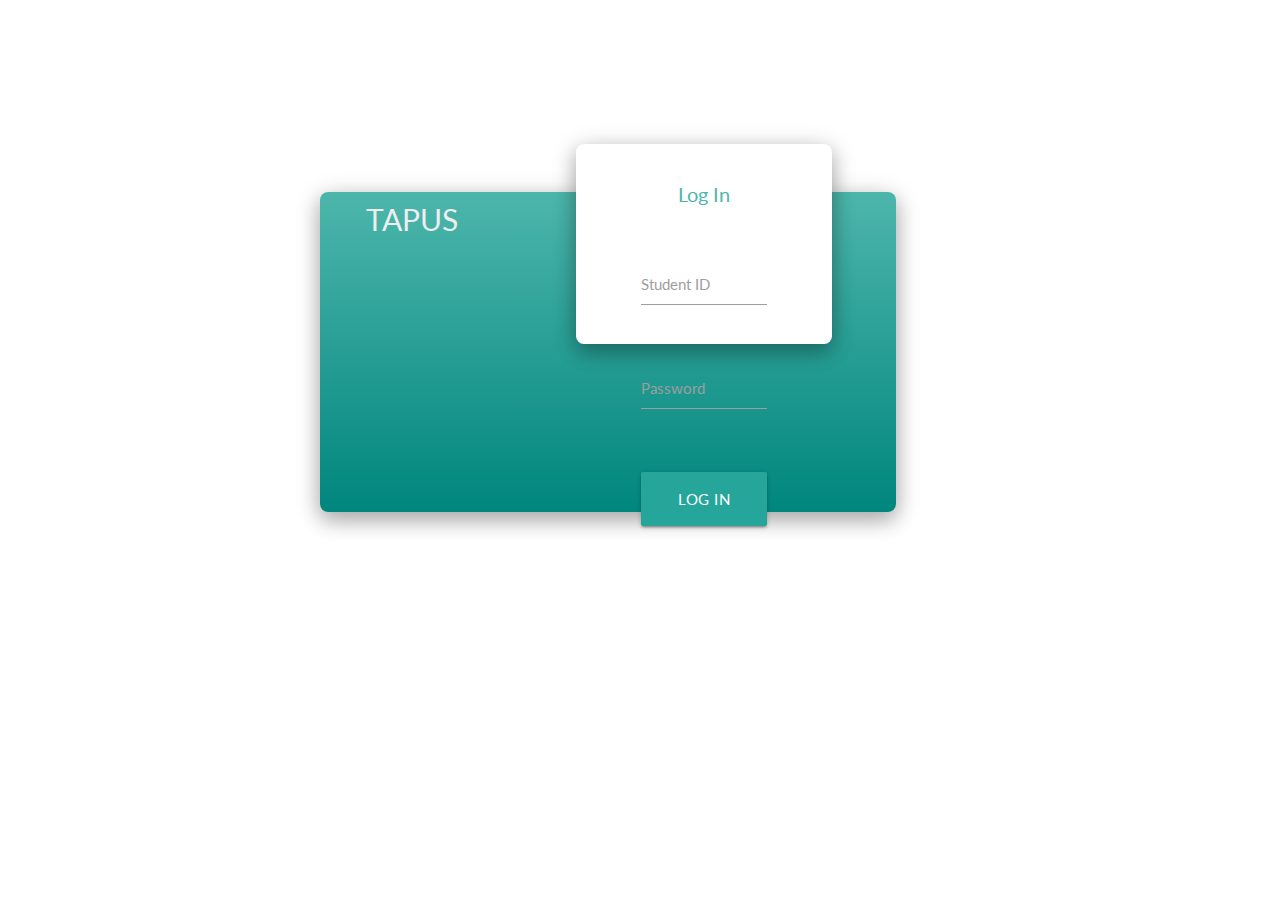
<file: index.html>
<!-- 	
	Title - Material Login Form #02
	Version - S2
	File - index.html
	Date - Feb 18, 2018
	Author - Yash Gohel (ygohel18)
	Web - ygohel18.com/css
	Email - support@ygohel18.com 
-->
<!DOCTYPE html>
<html>
<head>
    <meta charset="utf-8">
    <meta http-equiv="x-ua-compatible" content="ie=edge">
    <meta name="generator" content="Ygohel18">
    <link rel="shortcut icon" href="img/thumb.png" type="image/x-icon">
    <link rel="stylesheet" href="./css/bootstrap.min.css">
    <meta name="viewport" content="width=device-width, initial-scale=1">
    <meta name="description" content="Material Login Form #02">
    <title>TAPUS</title>
    <!-- Main CSS -->
    <link href="css/grid.css" rel="stylesheet">
    <!-- Theme CSS -->
    <link href="css/cl-red.css" rel="stylesheet">
    <!--Import Google Icon Font-->
    <link href="https://fonts.googleapis.com/icon?family=Material+Icons" rel="stylesheet">
    <!--Import materialize.css-->
    <link type="text/css" rel="stylesheet" href="css/materialize.min.css" media="screen,projection"/>

    <!--Let browser know website is optimized for mobile-->
    <meta name="viewport" content="width=device-width, initial-scale=1.0"/>
</head>
<body>
<div grid>
    <div card="back">
        <p class="headline">TAPUS</p>

    </div>
    <div card="front">
        <p class="title">Log In</p>

        <div class="container">
            <div class="row">
                <form class="col s12">
                    <div class="row">
                        <div class="input-field col s8 offset-2">
                            <input id="stu_id" type="text" class="validate">
                            <label for="stu_id">Student ID</label>
                        </div>
                    </div>
                    <div class="row">
                        <div class="input-field col s8 offset-2">
                            <input id="password" type="password" class="validate">
                            <label for="password">Password</label>
                        </div>
                    </div>
                </form>
            </div>
            <div class="row">
                <div class="col s8 offset-2">
                    <a class="waves-effect waves-light btn-large " href="course.html">Log In
                        <i class="material-icons right">send</i></a>
                </div>
            </div>
        </div>
    </div>
    <script type="text/javascript" src="js/materialize.min.js"></script>
</body>
</html>
</file>
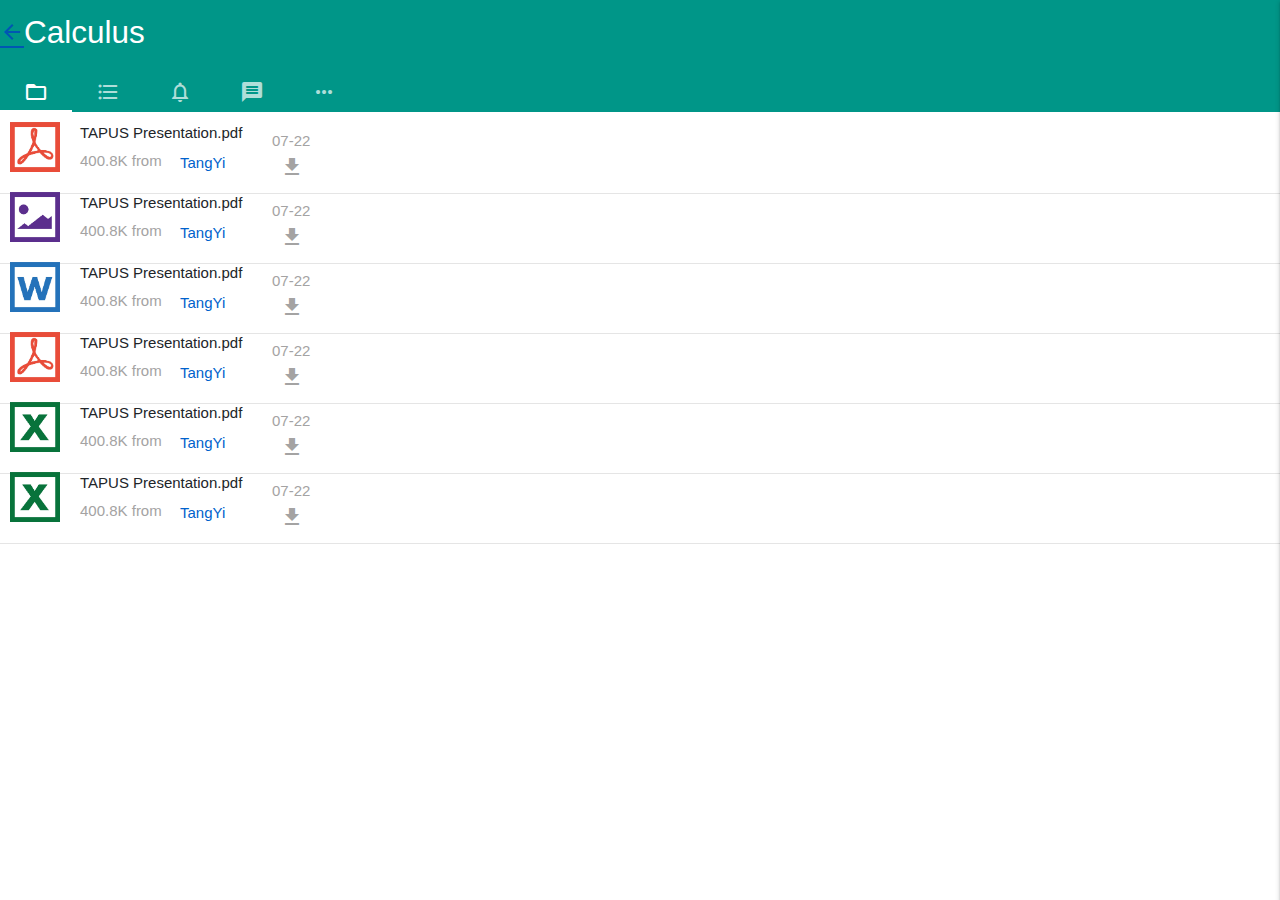
<file: calculus.html>
<!DOCTYPE html>
<html>
<head>
    <!--Import Google Icon Font-->
    <link href="https://fonts.googleapis.com/icon?family=Material+Icons" rel="stylesheet">
    <!--Import materialize.css-->
    <link type="text/css" rel="stylesheet" href="css/materialize.min.css" media="screen,projection"/>
    <link rel="stylesheet" href="https://stackpath.bootstrapcdn.com/bootstrap/4.3.1/css/bootstrap.min.css"
          integrity="sha384-ggOyR0iXCbMQv3Xipma34MD+dH/1fQ784/j6cY/iJTQUOhcWr7x9JvoRxT2MZw1T" crossorigin="anonymous">
    <!--Let browser know website is optimized for mobile-->
    <style type="text/css">
        .filebox {
            height: 70px;
            background-color: white;
        }

        .box-img {
            height: 50px;
            width: 50px;
            position: relative;
            top: 10px;
            left: 10px;
        }

        .box-filename {
            position: relative;
            top: -40px;
            left: 80px;
        }

        .box-filesize {
            position: relative;
            top: -50px;
            left: 80px;
            color: #A4A3A3;
        }

        .box-filemanager {
            position: relative;
            top: -85px;
            left: 180px;
            color: #0062CC;
        }

        .box-filedate {
            position: relative;
            top: -175px;
            left: 272px;
        }

        .box-fileicon {
            position: relative;
            top: -120px;
            left: 280px;
        }

        .filename {
            font-size: 100%;
        }

        .filesize {
            font-size: 100%;
        }

        .filemanager {
            font-size: 100%;
        }

        .hr {
            position: relative;
            top: -150px;
        }

    </style>
    <meta name="viewport" content="width=device-width, initial-scale=1.0"/>
</head>

<body>

<nav class="nav-extended teal">
    <div class="nav-wrapper">
        <a href="#" class="brand-logo">Calculus</a>
        <a href="course.html" class="left"><i class="material-icons">arrow_back</i></a>
        <a href="#" data-target="mobile-demo" class="sidenav-trigger right"><i class="material-icons">account_circle
        </i></a>
        <a href="#" data-browse=""></a>
    </div>
    <div class="nav-content">
        <ul class="tabs tabs-transparent">
            <li class="tab"><a href="#files"><i class="material-icons">folder_open</i></a></li>
            <li class="tab"><a href="#func"><i class="material-icons">format_list_bulleted</i></a></li>
            <li class="tab"><a href="#notice"><i class="material-icons">notifications_none</i></a></li>
            <li class="tab"><a href="#message"><i class="material-icons">message</i></a></li>
            <li class="tab"><a href="#info"><i class="material-icons">more_horiz</i></a></li>
        </ul>
    </div>
</nav>

<ul class="sidenav" id="mobile-demo">
    <li>
        <div class="user-view">
            <div class="background">
                <img src="image/teal.jpg">
            </div>
            <a href="#user"><img class="circle" src="image/back.png"></a>
            <a href="#name"><span class="white-text name">T yi</span></a>
            <a href="#email"><span class="white-text email">t_yi@gmail.com</span></a>
        </div>
    </li>
    <li><a href="course.html">Course List</a></li>
    <li><a href="grade.html">Grade</a></li>
    <li><a href="time_table.html">Time Table</a></li>
</ul>

<div id="files">
    <div class="filebox">
        <div class="box-img">
            <img src="image/pdf.png" width="50px" height="50px">
        </div>
        <div class="box-filename">
            <p class="filename">TAPUS Presentation.pdf</p>
        </div>
        <div class="box-filesize">
            <p class="filesize">400.8K from</p>
        </div>
        <div class="box-filemanager">
            <p class="filemanager">TangYi</p>
        </div>
        <div class="box-fileicon">
            <i class="material-icons" style="color:#A4A3A3;">file_download</i>
        </div>
        <div class="box-filedate">
            <p class="filedate" style="color:#A4A3A3;">07-22</p>
        </div>
        <hr class="hr">
    </div>

    <div class="filebox">
        <div class="box-img">
            <img src="image/img.png" width="50px" height="50px">
        </div>
        <div class="box-filename">
            <p class="filename">TAPUS Presentation.pdf</p>
        </div>
        <div class="box-filesize">
            <p class="filesize">400.8K from</p>
        </div>
        <div class="box-filemanager">
            <p class="filemanager">TangYi</p>
        </div>
        <div class="box-fileicon">
            <i class="material-icons" style="color:#A4A3A3;">file_download</i>
        </div>
        <div class="box-filedate">
            <p class="filedate" style="color:#A4A3A3;">07-22</p>
        </div>
        <hr class="hr">
    </div>

    <div class="filebox">
        <div class="box-img">
            <img src="image/doc.png" width="50px" height="50px">
        </div>
        <div class="box-filename">
            <p class="filename">TAPUS Presentation.pdf</p>
        </div>
        <div class="box-filesize">
            <p class="filesize">400.8K from</p>
        </div>
        <div class="box-filemanager">
            <p class="filemanager">TangYi</p>
        </div>
        <div class="box-fileicon">
            <i class="material-icons" style="color:#A4A3A3;">file_download</i>
        </div>
        <div class="box-filedate">
            <p class="filedate" style="color:#A4A3A3;">07-22</p>
        </div>
        <hr class="hr">
    </div>

    <div class="filebox">
        <div class="box-img">
            <img src="image/pdf.png" width="50px" height="50px">
        </div>
        <div class="box-filename">
            <p class="filename">TAPUS Presentation.pdf</p>
        </div>
        <div class="box-filesize">
            <p class="filesize">400.8K from</p>
        </div>
        <div class="box-filemanager">
            <p class="filemanager">TangYi</p>
        </div>
        <div class="box-fileicon">
            <i class="material-icons" style="color:#A4A3A3;">file_download</i>
        </div>
        <div class="box-filedate">
            <p class="filedate" style="color:#A4A3A3;">07-22</p>
        </div>
        <hr class="hr">
    </div>

    <div class="filebox">
        <div class="box-img">
            <img src="image/xls.png" width="50px" height="50px">
        </div>
        <div class="box-filename">
            <p class="filename">TAPUS Presentation.pdf</p>
        </div>
        <div class="box-filesize">
            <p class="filesize">400.8K from</p>
        </div>
        <div class="box-filemanager">
            <p class="filemanager">TangYi</p>
        </div>
        <div class="box-fileicon">
            <i class="material-icons" style="color:#A4A3A3;">file_download</i>
        </div>
        <div class="box-filedate">
            <p class="filedate" style="color:#A4A3A3;">07-22</p>
        </div>
        <hr class="hr">
    </div>

    <div class="filebox">
        <div class="box-img">
            <img src="image/xls.png" width="50px" height="50px">
        </div>
        <div class="box-filename">
            <p class="filename">TAPUS Presentation.pdf</p>
        </div>
        <div class="box-filesize">
            <p class="filesize">400.8K from</p>
        </div>
        <div class="box-filemanager">
            <p class="filemanager">TangYi</p>
        </div>
        <div class="box-fileicon">
            <i class="material-icons" style="color:#A4A3A3;">file_download</i>
        </div>
        <div class="box-filedate">
            <p class="filedate" style="color:#A4A3A3;">07-22</p>
        </div>
        <hr class="hr">
    </div>
</div>

<div id="func" class="col s12">
    <div class="row">
        <div class="col s12">
            <div class="card-panel">
                <ul class="tabs">
                    <li class="tab"><a href="#underway"><span
                            class="green-text text-darken-2">underway</span></a>
                    </li>
                    <li class="tab"><a href="#finished"><span
                            class="green-text text-darken-2">finished</span></a>
                    </li>
                    <li class="tab"><a href="#all"><span class="green-text text-darken-2">all</span></a></li>
                </ul>
            </div>
            <!--onclick underway showing the following eg.-->
            <div id="underway">
                <div class="col">
                    <div class="card horizontal">
                        <div class="row">
                            <div class="col">
                                <div class="card-image">
                                    <img src="image/quiz.png" width="70px" height="70px">
                                </div>
                            </div>
                            <div class="col">
                                <div class="card-stacked">
                                    <div class="card-title">
                                        <p>chapter one</p>
                                    </div>
                                    <a class="btn-floating halfway-fab waves-effect waves-light red"
                                       href="quiz1.html"><i
                                            class="material-icons">edit</i></a>
                                </div>
                            </div>
                        </div>
                    </div>
                </div>
                <div class="col">
                    <div class="card horizontal">
                        <div class="row">
                            <div class="col">
                                <div class="card-image">
                                    <img src="image/quiz.png" width="70px" height="70px">
                                </div>
                            </div>
                            <div class="col">
                                <div class="card-stacked">
                                    <div class="card-title">
                                        <p>chapter two</p>
                                    </div>
                                    <a class="btn-floating halfway-fab waves-effect waves-light red"><i
                                            class="material-icons">edit</i></a>
                                </div>
                            </div>
                        </div>
                    </div>
                </div>
                <div class="col">
                    <div class="card horizontal">
                        <div class="row">
                            <div class="col">
                                <div class="card-image">
                                    <img src="image/quiz.png" width="70px" height="70px">
                                </div>
                            </div>
                            <div class="col">
                                <div class="card-stacked">
                                    <div class="card-title">
                                        <p>chapter three</p>
                                    </div>
                                    <a class="btn-floating halfway-fab waves-effect waves-light red"><i
                                            class="material-icons">edit</i></a>
                                </div>
                            </div>
                        </div>
                    </div>
                </div>
            </div>
            <div id="finished">
                <div class="col">
                    <div class="card horizontal">
                        <div class="row">
                            <div class="col">
                                <div class="card-image">
                                    <img src="image/quiz.png" width="70px" height="70px">
                                </div>
                            </div>
                            <div class="col">
                                <div class="card-stacked">
                                    <div class="card-title">
                                        <p>chapter one</p>
                                    </div>
                                    <a class="waves-effect waves-light btn red white-text"><i
                                            class="material-icons right">playlist_add_check</i>See Answer</a>
                                </div>
                            </div>
                        </div>
                    </div>
                </div>
            </div>
            <div id="all">

            </div>
        </div>
    </div>
</div>


<div id="notice" class="col-12">
    <div id=1 class="card red lighten-1">
        <i class="material-icons white-text">priority_high</i>
        <div class="card-content white-text">
            <p>VC Room not available today, please email me or QQ Yong Cheng if you need our help</p>
        </div>

        <div class="card-action">
            <a class="waves-effect waves-light btn modal-trigger white right" href="#modal1" onclick="change_icon(1)">Read
                More</a>
        </div>
    </div>

    <!-- Modal Structure -->
    <div id="modal1" class="modal">
        <div class="modal-content">
            <h4>VC Room not available today, please email me or QQ Yong Cheng if you need our help</h4>
            <p>Dear Students

                The VC Room is not available during certain times today. Therefore, if you need to consult me or Yong
                Cheng, please email me or QQ Yong Cheng, and we will tell you where to meet us. Good luck and work hard
                today!</p>
        </div>
        <div class="modal-footer">
            <a href="#!" class="modal-close waves-effect waves-green btn">I know.</a>
        </div>
    </div>

    <div id=2 class="card red lighten-1">
        <i class="material-icons white-text">priority_high</i>
        <div class="card-content white-text">
            <p>Remember to come for your consultation sessions today!</p>
        </div>
        <div class="card-action">
            <a class="waves-effect waves-light btn modal-trigger white right" onclick="change_icon(2)" href="#modal1">Read
                More</a>
        </div>
    </div>

    <!-- Modal Structure -->
    <div id="modal2" class="modal">
        <div class="modal-content">

            <h4>Remember to come for your consultation sessions today!</h4>
            <br>
            <p>Dear students

                I hope you are enjoying your senior's projects in the showcase this morning. Please remember to come for
                your consultations in the VC Room today after you have seen the showcase. Your timeslots start from 2pm
                for the Group 1, and end at 9pm for Group 7, so please come during your allocated timeslot.

                See you all later today!</div>
        <div class="modal-footer">
            <a href="#!" class="modal-close waves-effect waves-green btn-flat">I know.</a>
        </div>
    </div>

    <div id=3 class="card ">
        <i class="material-icons teal-text">done</i>
        <div class="card-content">
            <p>VC Room not available today, please email me or QQ Yong Cheng if you need our help</p>
        </div>
        <div class="card-action">
            <a class="waves-effect waves-light btn modal-trigger white right" onclick="change_icon(3)" href="#modal1">Read
                More</a>
        </div>
    </div>

    <!-- Modal Structure -->
    <div id="modal10" class="modal">
        <div class="modal-content">

            <h4>VC Room not available today, please email me or QQ Yong Cheng if you need our help</h4>
            <p>Dear Students

                The VC Room is not available during certain times today. Therefore, if you need to consult me or Yong
                Cheng, please email me or QQ Yong Cheng, and we will tell you where to meet us. Good luck and work hard
                today!</p>
        </div>
        <div class="modal-footer">
            <a href="#!" class="modal-close waves-effect waves-green btn-flat">I know.</a>
        </div>
    </div>


    <div id=4 class="card ">
        <i class="material-icons teal-text">done</i>
        <div class="card-content">
            <p>VC Room not available today, please email me or QQ Yong Cheng if you need our help</p>
        </div>
        <div class="card-action">
            <a class="waves-effect waves-light btn modal-trigger white right" onclick="change_icon(4)" href="#modal1">Read
                More</a>
        </div>
    </div>

    <!-- Modal Structure -->
    <div id="modal3" class="modal">
        <div class="modal-content">
            <h4>VC Room not available today, please email me or QQ Yong Cheng if you need our help</h4>
            <p>Dear Students

                The VC Room is not available during certain times today. Therefore, if you need to consult me or Yong
                Cheng, please email me or QQ Yong Cheng, and we will tell you where to meet us. Good luck and work hard
                today!</p>
        </div>
        <div class="modal-footer">
            <a href="#!" class="modal-close waves-effect waves-green btn-flat">I know.</a>
        </div>
    </div>


    <div id=5 class="card ">
        <i class="material-icons teal-text">done</i>
        <div class="card-content">
            <p>VC Room not available today, please email me or QQ Yong Cheng if you need our help</p>
        </div>
        <div class="card-action">
            <a class="waves-effect waves-light btn modal-trigger white right" href="#modal1" onclick="change_icon(5)">Read
                More</a>
        </div>
    </div>

    <!-- Modal Structure -->
    <div id="modal4" class="modal">
        <div class="modal-content">
            <h4>VC Room not available today, please email me or QQ Yong Cheng if you need our help</h4>
            <p>Dear Students

                The VC Room is not available during certain times today. Therefore, if you need to consult me or Yong
                Cheng, please email me or QQ Yong Cheng, and we will tell you where to meet us. Good luck and work hard
                today!</p>
        </div>
        <div class="modal-footer">
            <a href="#!" class="modal-close waves-effect waves-green btn-flat">I know.</a>
        </div>
    </div>
</div>

<div id="message" class="col s12">Test 4</div>

<div id="info" class="col s12">
    <ul class="collapsible">
        <li>
            <div class="collapsible-header"><i class="material-icons">dehaze</i>Course Infomation</div>
            <div class="collapsible-body"><span>
                <div id="info1" class="col s12">
    <ul class="collapsible">
        <li>
            <div class="collapsible-header"><i class="material-icons">info</i>Course Introduction</div>
            <div class="collapsible-body"><span>Organic chemistry is a science about carbon and carbon compounds. It aims at understanding the structure and function of life molecules and creating a large number of molecules to serve human life. This course mainly includes the classification and the application of modern organic structure theory, basic organic reaction law and main reaction mechanism.
</span></div>
        </li>
        <li><div class="collapsible-header"><i class="material-icons">lightbulb_outline</i>Teaching Objective</div>
            <div class="collapsible-body"><span><br>1. Understanding common organic molecules and mastering basic organic molecules.</br>
                2. Master the results of organic molecules and the basic reaction rules and characteristics of organic molecular groups.</br>
                3. Understanding Complex Life Systems at the Molecular Level. </span></div>
        </li>
    </ul>
</div>
            </span></div>
        </li>
        <li>
            <div class="collapsible-header"><i class="material-icons">account_box</i>Teacher Infomation</div>
            <div class="collapsible-body"><span>
                <div class="col s12 m7">
                    <h2 class="header">Liao Yong</h2>
                     <div class="card horizontal">
                         <div class="card-image">
                             <img src="image/back.png">
                         </div>
                         <div class="card-stacked">
                             <div class="card-content">
                                 <p>OFFICE: X9118</br>
                                     TEL: 1234567890</br>
                                     E-MAIL: liaofan@qq.com
                                </p>
                             </div>
                         </div>
                     </div>
                 </div>
                <div class="col s12 m7">
                    <h2 class="header">Zhang</h2>
                     <div class="card horizontal">
                         <div class="card-image">
                             <img src="image/back.png">
                         </div>
                         <div class="card-stacked">
                             <div class="card-content">
                                 <p>OFFICE: X9118</br>
                                     TEL: 1234567890</br>
                                     E-MAIL: Zhang@qq.com
                                </p>
                             </div>
                         </div>
                     </div>
                 </div>
            </span></div>

        </li>
        <li>
            <div class="collapsible-header"><i class="material-icons">event_note</i>Exam Arrangement</div>
            <div class="collapsible-body"><span>
                <div class="row">
                    <div class="col s12 m5">
                        <div class="card-panel white">
                            <span class="black-text">
                                <p style="font-size:200%;color:green">
                                    Mid-term Exam
                                </p>
                                <b>
                                Time: 30 April</br>
                                    Location: 411 Teaching Room,Teaching Building 4</br>
                                    Attention: Take your own documents
                                </b>
                             </span>
                        </div>
                         <div class="card-panel white">
                            <span class="black-text">
                                <p style="font-size:200%;color:green">
                                    Final Exam
                                </p>
                                <b>
                                Time: 4 July</br>
                                    Location: 539 Teaching Room,Teaching Building 5</br>
                                    Attention: Take your own documents
                                </b>
                             </span>
                        </div>
                    </div>
                </div>
            </span></div>
        </li>
    </ul>

</div>


<!--JavaScript at end of body for optimized loading-->
<script src="https://code.jquery.com/jquery-3.3.1.slim.min.js"
        integrity="sha384-q8i/X+965DzO0rT7abK41JStQIAqVgRVzpbzo5smXKp4YfRvH+8abtTE1Pi6jizo"
        crossorigin="anonymous"></script>
<script src="https://cdnjs.cloudflare.com/ajax/libs/popper.js/1.14.7/umd/popper.min.js"
        integrity="sha384-UO2eT0CpHqdSJQ6hJty5KVphtPhzWj9WO1clHTMGa3JDZwrnQq4sF86dIHNDz0W1"
        crossorigin="anonymous"></script>
<script src="https://stackpath.bootstrapcdn.com/bootstrap/4.3.1/js/bootstrap.min.js"
        integrity="sha384-JjSmVgyd0p3pXB1rRibZUAYoIIy6OrQ6VrjIEaFf/nJGzIxFDsf4x0xIM+B07jRM"
        crossorigin="anonymous"></script>
<script type="text/javascript" src="js/materialize.min.js"></script>
<script>
    document.addEventListener('DOMContentLoaded', () => {
        let nav = document.querySelectorAll('.sidenav');
        let ins_nav = M.Sidenav.init(nav, {edge: "right"});
        let tab = document.querySelectorAll('.tabs');
        let ins_tab = M.Tabs.init(tab);
        let coll = document.querySelectorAll('.collapsible');
        let ins_coll = M.Collapsible.init(coll);
        var elems = document.querySelectorAll('.modal');
        var instances = M.Modal.init(elems);
    });

    function change_icon(_id) {
        id = '#' + _id;
        let card = $(id);
        card.removeClass("red");
        card.children(".white-text").removeClass("white-text");
        card.children(".material-icons").text("done").addClass("teal-text");
    }
</script>
</body>
</html>
</file>
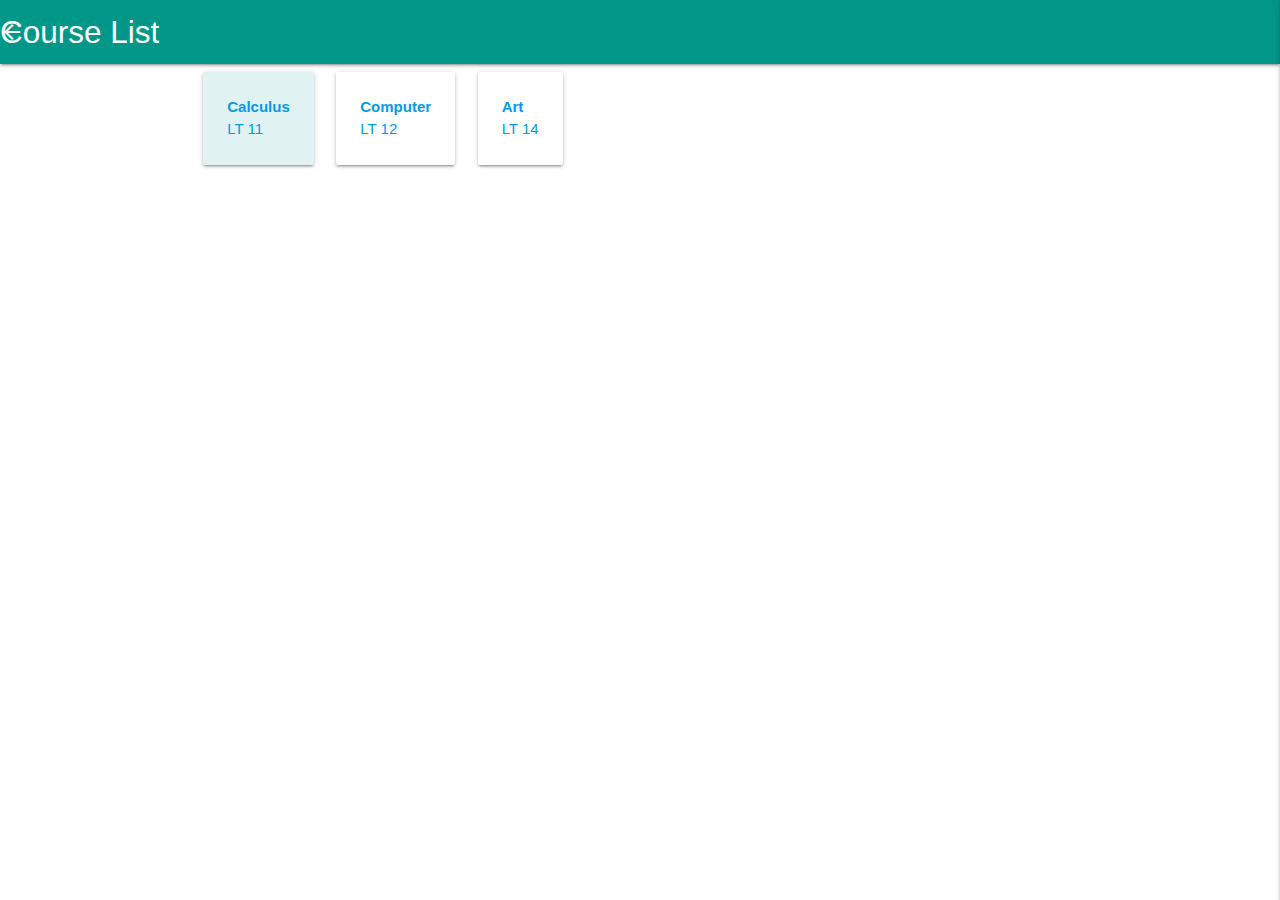
<file: course.html>
<!DOCTYPE html>
<html>
<head>
    <!--Import Google Icon Font-->
    <link href="https://fonts.googleapis.com/icon?family=Material+Icons" rel="stylesheet">
    <!--Import materialize.css-->
    <link type="text/css" rel="stylesheet" href="css/materialize.min.css" media="screen,projection"/>

    <!--Let browser know website is optimized for mobile-->
    <meta name="viewport" content="width=device-width, initial-scale=1.0"/>
</head>

<body>

<nav>
    <div class="nav-wrapper teal">
        <a href="#!" class="brand-logo">Course List</a>
        <a href="index.html" class="left"><i class="material-icons">arrow_back</i></a>
        <a href="#" data-target="mobile-demo" class="sidenav-trigger right"><i class="material-icons">account_circle
        </i></a>
    </div>
</nav>

<div class="container">
    <div class="row">
        <div class="col">
            <div class="card teal lighten-5">
                <div class="card-content">
                    <a href="calculus.html">
                        <b>Calculus</b>
                        <p>LT 11</p>
                    </a>
                </div>
            </div>
        </div>
        <div class="col">
            <div class="card">
                <div class="card-content">
                    <a href="computer.html">
                        <b >Computer</b>
                        <p>LT 12</p>
                    </a>

                </div>
            </div>
        </div>
        <div class="col">
            <div class="card">
                <div class="card-content">
                    <a href="art.html"> <b>Art</b>
                        <p>LT 14</p></a>
                </div>
            </div>
        </div>
    </div>
</div>

<ul class="sidenav" id="mobile-demo">
    <li>
        <div class="user-view">
            <div class="background">
                <img src="image/teal.jpg">
            </div>
            <a href="#user"><img class="circle" src="image/back.png"></a>
            <a href="#name"><span class="white-text name">T yi</span></a>
            <a href="#email"><span class="white-text email">t_yi@gmail.com</span></a>
        </div>
    </li>
    <li><a href="course.html">Course List</a></li>
    <li><a href="grade.html">Grade</a></li>
    <li><a href="time_table.html">Time Table</a></li>
</ul>
<!--JavaScript at end of body for optimized loading-->
<script type="text/javascript" src="js/materialize.min.js"></script>
<script>
    document.addEventListener('DOMContentLoaded', () => {
        let nav = document.querySelectorAll('.sidenav');
        let ins_nav = M.Sidenav.init(nav, {edge: 'right'});
    });

    function redirect(_id, url){
        id = "#"+_id;
        card = $(id);
    }
</script>
</body>
</html>
</file>
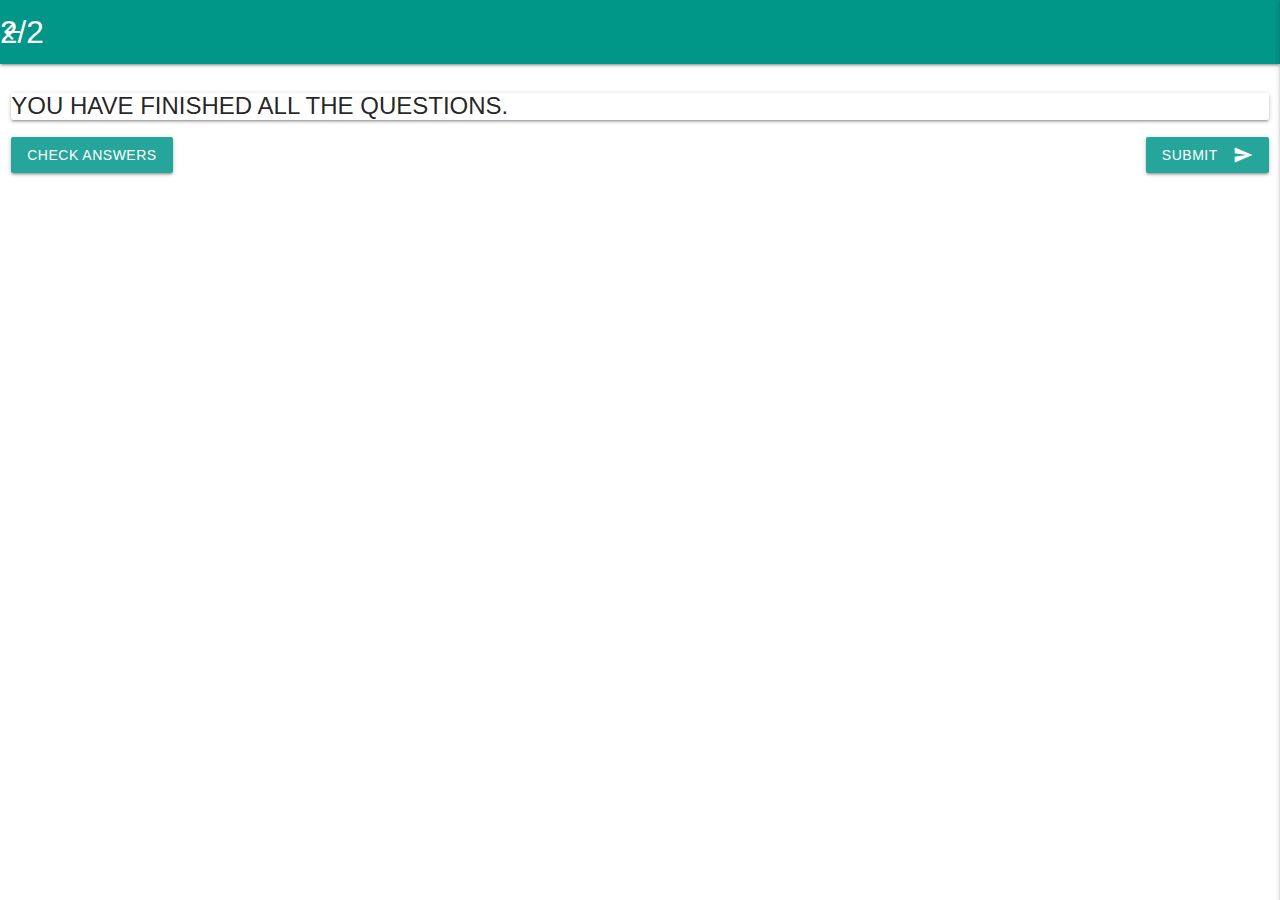
<file: end.html>
<!DOCTYPE html>
<html>
<head>
    <!--Import Google Icon Font-->
    <link href="https://fonts.googleapis.com/icon?family=Material+Icons" rel="stylesheet">
    <!--Import materialize.css-->
    <link type="text/css" rel="stylesheet" href="css/materialize.min.css" media="screen,projection"/>

    <!--Let browser know website is optimized for mobile-->
    <meta name="viewport" content="width=device-width, initial-scale=1.0"/>


</head>

<body>
<nav>
    <div class="nav-wrapper teal"><!--这个红色哪来的..-->
        <a href="#!" class="brand-logo">2/2</a>
        <a href="calculus.html" class="left"><i class="material-icons">arrow_back</i></a>
        <!--这边返回直接到file文档了？应该要跳转到quiz界面吧然而这两个界面在一个HTML里面？怎么搞-->
        <a href="#" data-target="mobile-demo" class="sidenav-trigger right"><i class="material-icons">account_circle
        </i></a>
    </div>
</nav>

<div class="row">
    <div class="col s12">
        <div class="card">
            <h3 class="card-title">
                YOU HAVE FINISHED ALL THE QUESTIONS.
            </h3>
        </div>
    </div>
    <div class="col s12">
    <div class="waves-effect waves-light btn left" onclick="window.history.back()">Check answers</div>
    <a class="waves-effect waves-light btn right ">Submit<i class="material-icons right">send</i></a>
    </div>
</div>

<ul class="sidenav" id="mobile-demo">
    <li>
        <div class="user-view">
            <div class="background">
                <img src="image/teal.jpg">
            </div>
            <a href="#user"><img class="circle" src="image/back.png"></a>
            <a href="#name"><span class="white-text name">T yi</span></a>
            <a href="#email"><span class="white-text email">t_yi@gmail.com</span></a>
        </div>
    </li>
    <li><a href="course.html">Course List</a></li>
    <li><a href="grade.html">Grade</a></li>
    <li><a href="time_table.html">Time Table</a></li>
</ul>
<!--JavaScript at end of body for optimized loading-->
<script type="text/javascript" src="js/materialize.min.js"></script>
<script>
    document.addEventListener('DOMContentLoaded', () => {
        let nav = document.querySelectorAll('.sidenav');
        let ins_nav = M.Sidenav.init(nav,{edge:'right'});
    });
</script>
</body>
</html>
</file>
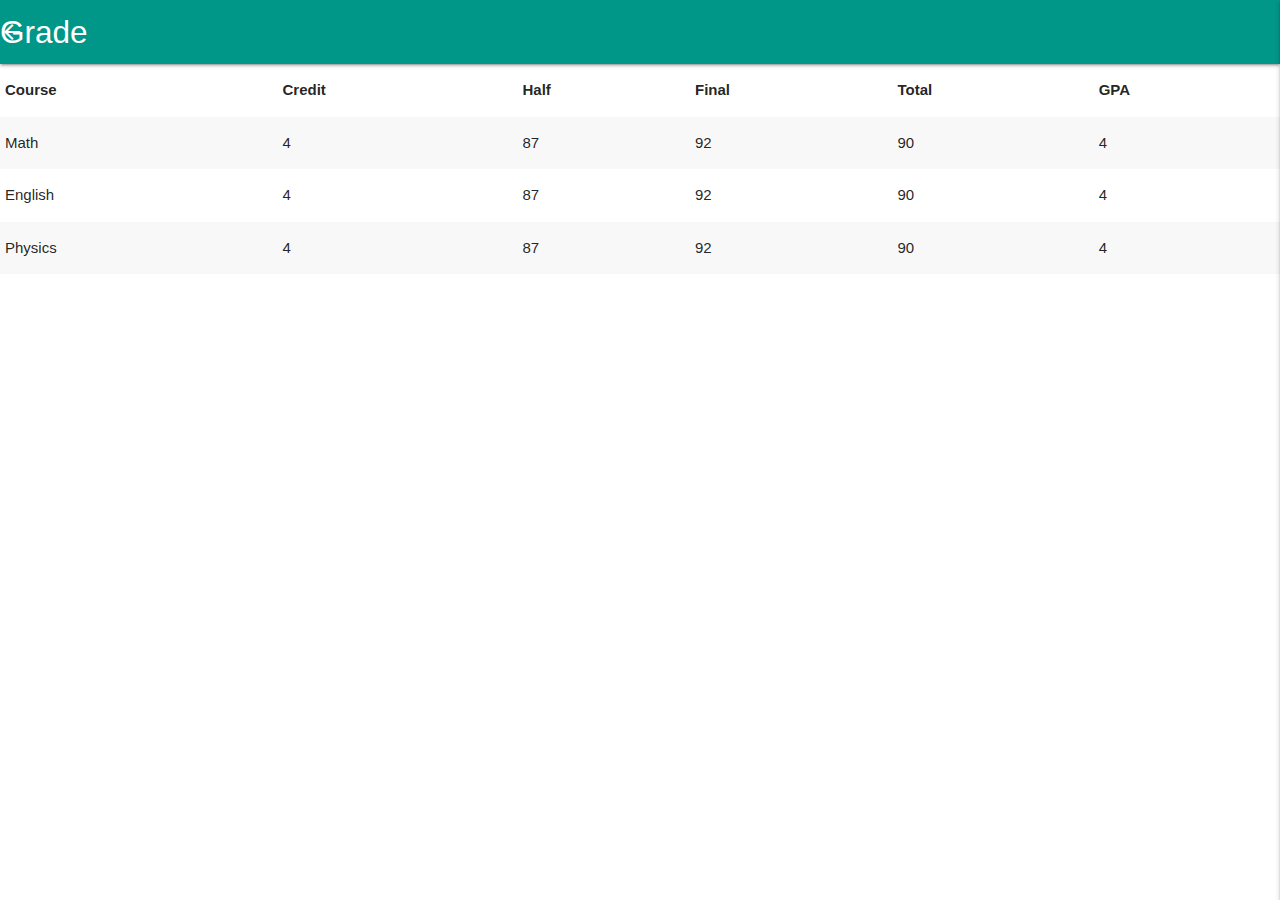
<file: grade.html>
<!DOCTYPE html>
<html>
<head>
    <!--Import Google Icon Font-->
    <link href="https://fonts.googleapis.com/icon?family=Material+Icons" rel="stylesheet">
    <!--Import materialize.css-->
    <link type="text/css" rel="stylesheet" href="css/materialize.min.css"  media="screen,projection"/>

    <!--Let browser know website is optimized for mobile-->
    <meta name="viewport" content="width=device-width, initial-scale=1.0"/>
</head>

<body>
<nav>
    <div class="nav-wrapper teal">
        <a href="#!" class="brand-logo">Grade</a>
        <div onclick="window.history.back()" class="left"><i class="material-icons">arrow_back</i></div>
        <a href="#" data-target="mobile-demo" class="sidenav-trigger right"><i class="material-icons">account_circle
        </i></a>
    </div>
</nav>

<table class="striped">
    <thead>
    <tr>
        <th>Course</th>
        <th>Credit</th>
        <th>Half</th>
        <th>Final</th>
        <th>Total</th>
        <th>GPA</th>
    </tr>
    </thead>

    <tbody>
    <tr>
        <td>Math</td>
        <td>4</td>
        <td>87</td>
        <td>92</td>
        <td>90</td>
        <td>4</td>
    </tr>
    <tr>
        <td>English</td>
        <td>4</td>
        <td>87</td>
        <td>92</td>
        <td>90</td>
        <td>4</td>
    </tr>
    <tr>
        <td>Physics</td>
        <td>4</td>
        <td>87</td>
        <td>92</td>
        <td>90</td>
        <td>4</td>
    </tr>
    </tbody>
</table>

<ul class="sidenav" id="mobile-demo">
    <li>
        <div class="user-view">
            <div class="background">
                <img src="image/teal.jpg">
            </div>
            <a href="#user"><img class="circle" src="image/back.png"></a>
            <a href="#name"><span class="white-text name">T yi</span></a>
            <a href="#email"><span class="white-text email">t_yi@gmail.com</span></a>
        </div>
    </li>
    <li><a href="course.html">Course List</a></li>
    <li><a href="grade.html">Grade</a></li>
    <li><a href="time_table.html">Time Table</a></li>
</ul>
<!--JavaScript at end of body for optimized loading-->
<script type="text/javascript" src="js/materialize.min.js"></script>
<script>
    document.addEventListener('DOMContentLoaded',  () => {
        let nav = document.querySelectorAll('.sidenav');
        let ins_nav = M.Sidenav.init(nav,{edge:"right"});
    });
</script>
</body>
</html>
</file>
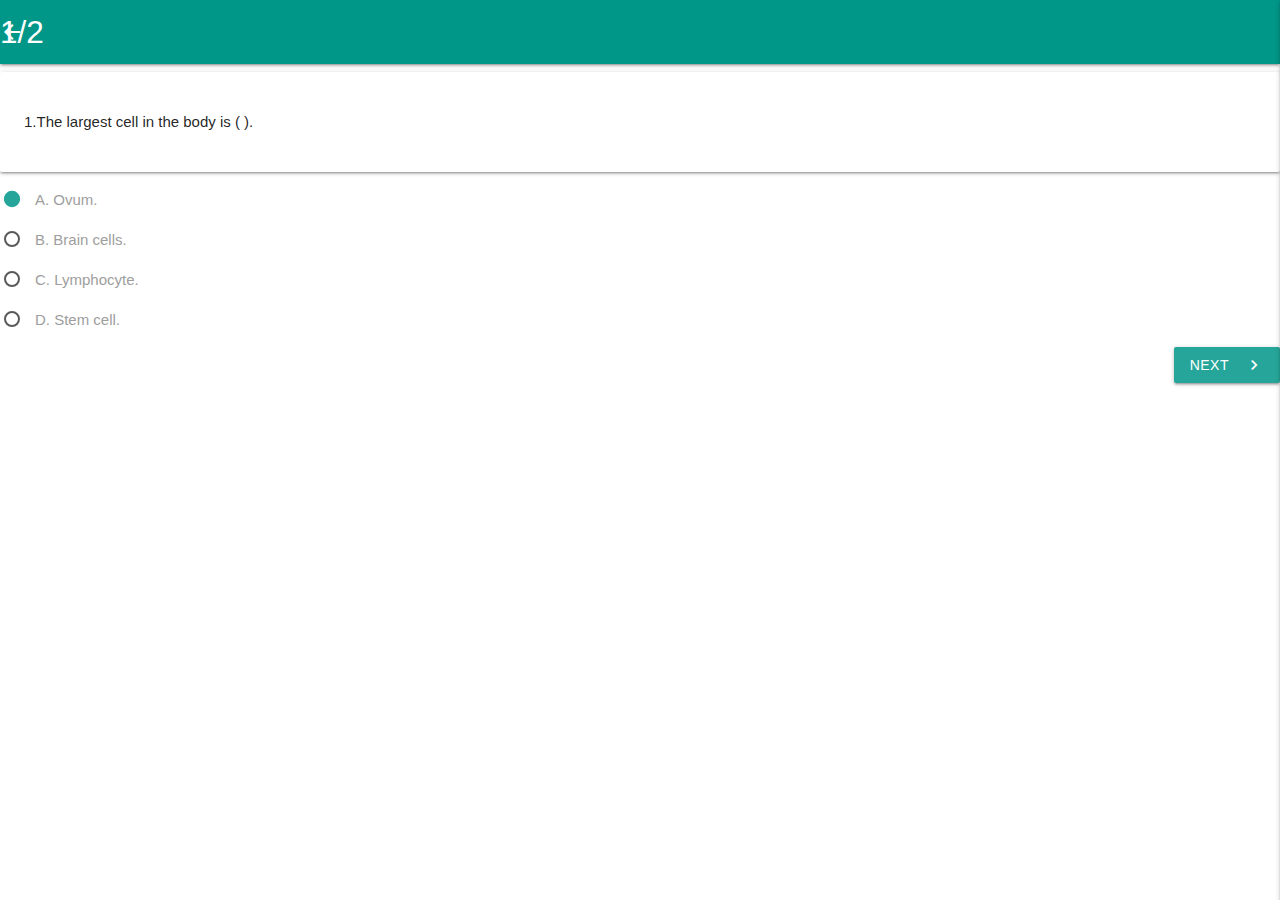
<file: quiz1.html>
<!DOCTYPE html>
<html>
<head>
    <!--Import Google Icon Font-->
    <link href="https://fonts.googleapis.com/icon?family=Material+Icons" rel="stylesheet">
    <!--Import materialize.css-->
    <link type="text/css" rel="stylesheet" href="css/materialize.min.css"  media="screen,projection"/>

    <!--Let browser know website is optimized for mobile-->
    <meta name="viewport" content="width=device-width, initial-scale=1.0"/>

</head>

</head>

<body>
<nav>
    <div class="nav-wrapper teal">
        <a href="#!" class="brand-logo">1/2</a>
        <div onclick="window.history.back()" class="left"><i class="material-icons">arrow_back</i></div>
        <a href="#" data-target="mobile-demo" class="sidenav-trigger right"><i class="material-icons">account_circle
        </i></a>
    </div>
</nav>


<div id="ques1" class="col s12">
    <div class="card-panel">
        <p>1.The largest cell in the body is (   ).</p>
    </div>
<form action="#">
    <p>
        <label>
            <input name="group1" type="radio" checked />
            <span>A. Ovum.</span>
        </label>
    </p>
    <p>
        <label>
            <input name="group1" type="radio" />
            <span>B. Brain cells.</span>
        </label>
    </p>
    <p>
        <label>
            <input name="group1" type="radio"  />
            <span>C. Lymphocyte.</span>
        </label>
    </p>
    <p>
        <label>
            <input name="group1" type="radio" />
            <span>D. Stem cell.</span>
        </label>
    </p>
</form>
</div>

<div id="button1" class="col s12">
    <a class="waves-effect waves-light btn" style="float:right" href="quiz2.html"><i class="material-icons right">chevron_right</i>next</a>
</div>

<ul class="sidenav" id="mobile-demo">
    <li>
        <div class="user-view">
            <div class="background">
                <img src="image/teal.jpg">
            </div>
            <a href="#user"><img class="circle" src="image/back.png"></a>
            <a href="#name"><span class="white-text name">T yi</span></a>
            <a href="#email"><span class="white-text email">t_yi@gmail.com</span></a>
        </div>
    </li>
    <li><a href="course.html">Course List</a></li>
    <li><a href="grade.html">Grade</a></li>
    <li><a href="time_table.html">Time Table</a></li>
</ul>
<!--JavaScript at end of body for optimized loading-->
<script type="text/javascript" src="js/materialize.min.js"></script>
<script>
    document.addEventListener('DOMContentLoaded',  () => {
        let nav = document.querySelectorAll('.sidenav');
        let ins_nav = M.Sidenav.init(nav,{edge:'right'});
    });
</script>
</body>
</html>
</file>
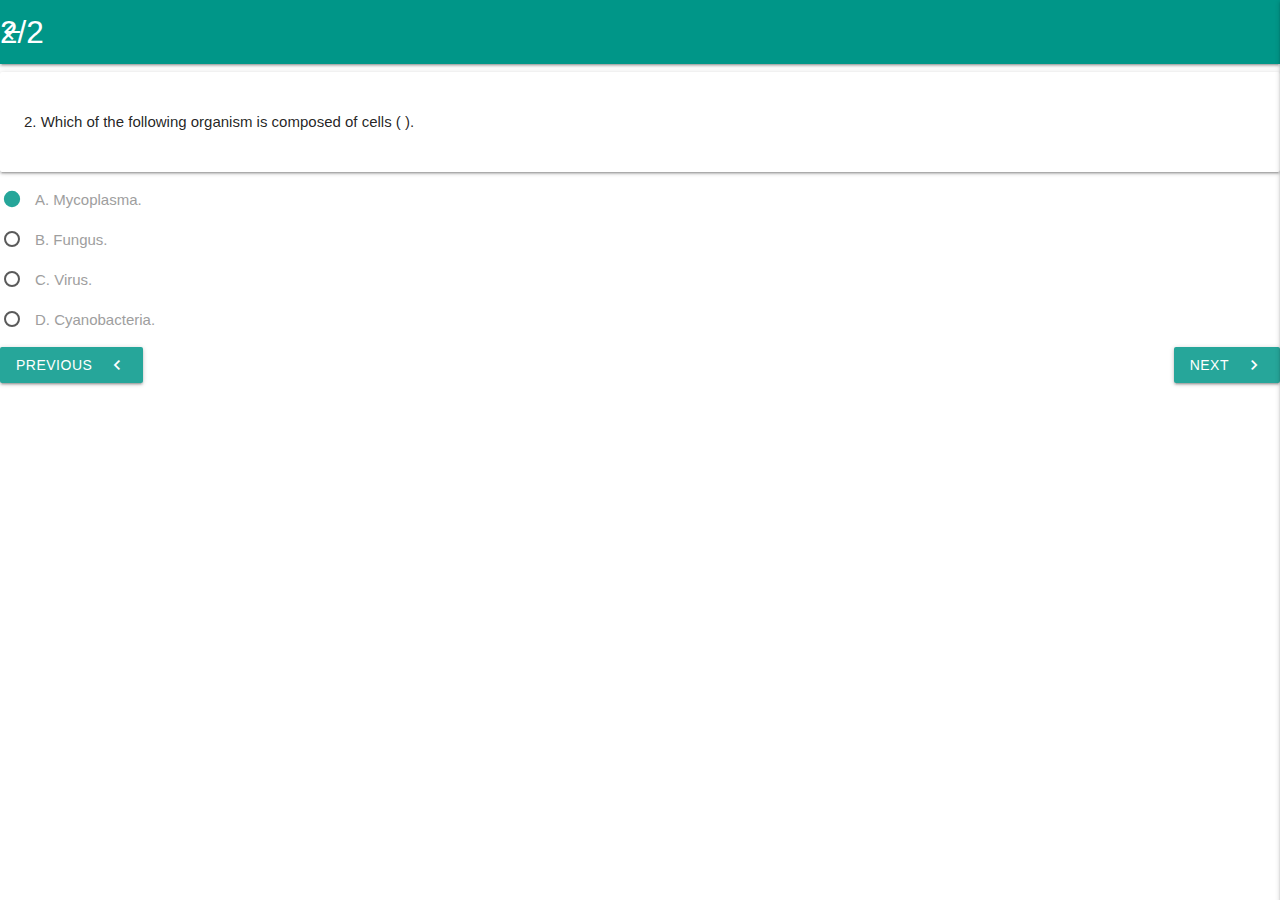
<file: quiz2.html>
<!DOCTYPE html>
<html>
<head>
    <!--Import Google Icon Font-->
    <link href="https://fonts.googleapis.com/icon?family=Material+Icons" rel="stylesheet">
    <!--Import materialize.css-->
    <link type="text/css" rel="stylesheet" href="css/materialize.min.css"  media="screen,projection"/>

    <!--Let browser know website is optimized for mobile-->
    <meta name="viewport" content="width=device-width, initial-scale=1.0"/>

</head>

</head>

<body>
<nav>
    <div class="nav-wrapper teal">
        <a href="#!" class="brand-logo">2/2</a>
        <div onclick="window.history.back()" class="left"><i class="material-icons">arrow_back</i></div>
        <a href="#" data-target="mobile-demo" class="sidenav-trigger right"><i class="material-icons">account_circle
        </i></a>
    </div>
</nav>


<div id="ques2" >
    <div class="card-panel row">
        <p>2. Which of the following organism is composed of cells  (   ).</p>
    </div>
    <form action="#">
        <p>
            <label>
                <input name="group1" type="radio" checked />
                <span>A. Mycoplasma.</span>
            </label>
        </p>
        <p>
            <label>
                <input name="group1" type="radio" />
                <span>B. Fungus.</span>
            </label>
        </p>
        <p>
            <label>
                <input name="group1" type="radio"  />
                <span>C. Virus.</span>
            </label>
        </p>
        <p>
            <label>
                <input name="group1" type="radio" />
                <span>D. Cyanobacteria.</span>
            </label>
        </p>
        <a class="waves-effect waves-light btn"><div onclick="window.history.back()"><i class="material-icons right">chevron_left</i>previous</div></a>
        <a class="waves-effect waves-light btn" style="float:right" href="end.html"><i class="material-icons right">chevron_right</i>next</a>
    </form>
</div>

<!--<div id="button2" class="col s12">
    <a class="waves-effect waves-light btn"><div onclick="window.history.back()"><i class="material-icons right">chevron_left</i>previous</div></a>
    <a class="waves-effect waves-light btn" style="float:right" href="end.html"><i class="material-icons right">chevron_right</i>next</a>
</div>-->

<ul class="sidenav" id="mobile-demo">
    <li>
        <div class="user-view">
            <div class="background">
                <img src="image/teal.jpg">
            </div>
            <a href="#user"><img class="circle" src="image/back.png"></a>
            <a href="#name"><span class="white-text name">T yi</span></a>
            <a href="#email"><span class="white-text email">t_yi@gmail.com</span></a>
        </div>
    </li>
    <li><a href="course.html">Course List</a></li>
    <li><a href="grade.html">Grade</a></li>
    <li><a href="time_table.html">Time Table</a></li>
</ul>
<!--JavaScript at end of body for optimized loading-->
<script type="text/javascript" src="js/materialize.min.js"></script>
<script>
    document.addEventListener('DOMContentLoaded',  () => {
        let nav = document.querySelectorAll('.sidenav');
        let ins_nav = M.Sidenav.init(nav,{edge:'right'});
    });
</script>
</body>
</html>
</file>
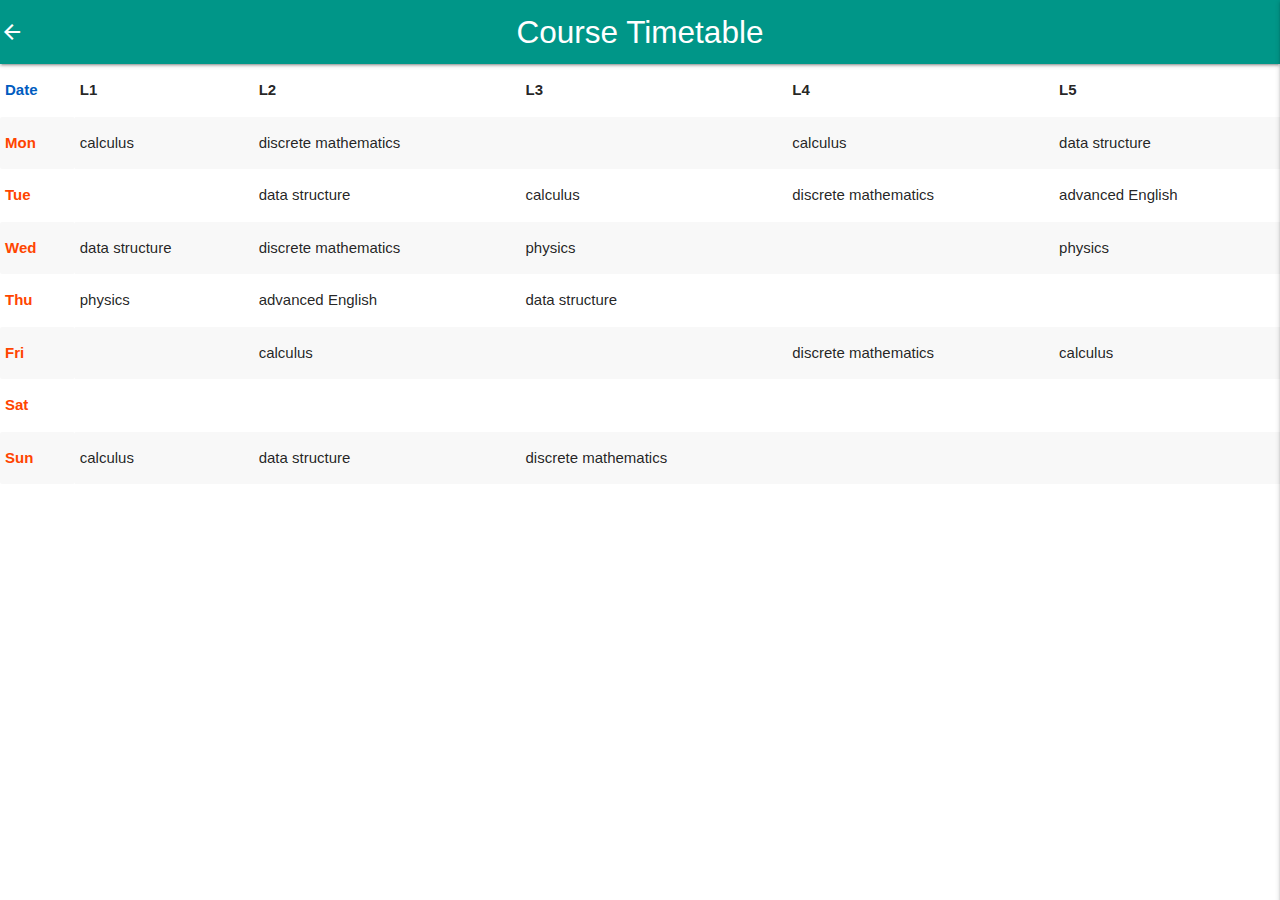
<file: time_table.html>
<!DOCTYPE html>
<html lang="zh">
<head>
    <!--Import Google Icon Font-->
    <link href="https://fonts.googleapis.com/icon?family=Material+Icons" rel="stylesheet">
    <!--Import materialize.css-->
    <link type="text/css" rel="stylesheet" href="css/materialize.min.css"  media="screen,projection"/>
    
    <!--Let browser know website is optimized for mobile-->
    <meta name="viewport" content="width=device-width, initial-scale=1.0"/>
</head>
<body>
	<nav>
	    <div class="nav-wrapper teal">
	        <a href="#!" class="brand-logo center">Course Timetable</a>
			<div onclick="window.history.back()" class="left"><i class="material-icons">arrow_back</i></div>
	        <a href="#" data-target="mobile-demo" class="sidenav-trigger right"><i class="material-icons ">account_circle
	        </i></a>
	    </div>
	</nav>
	<table class="striped">
		<thead>
			<tr>
				<th style="color: #005CBF;">Date</th>
				<th>L1</th>
				<th>L2</th>
				<th>L3</th>
				<th>L4</th>
				<th>L5</th>
			</tr>
		</thead>
		<tbody>
			<tr>
				<th style="color: orangered;">Mon</th>
				<td>calculus</td>
				<td>discrete mathematics</td>
				<td></td>
				<td>calculus</td>
				<td>data structure</td>
			</tr>
			<tr>
				<th style="color: orangered;">Tue</th>
				<td></td>
				<td>data structure</td>
				<td>calculus</td>
				<td>discrete mathematics</td>
				<td>advanced English</td>
			</tr>
			<tr>
				<th style="color: orangered;">Wed</th>
				<td>data structure</td>
				<td>discrete mathematics</td>
				<td>physics</td>
				<td></td>
				<td>physics</td>
			</tr>
			<tr>
				<th style="color: orangered;">Thu</th>
				<td>physics</td>
				<td>advanced English</td>
				<td>data structure</td>
				<td></td>
				<td></td>
			</tr>
			<tr>
				<th style="color: orangered;">Fri</th>
				<td></td>
				<td>calculus</td>
				<td></td>
				<td>discrete mathematics</td>
				<td>calculus</td>
			</tr>
			<tr>
				<th style="color: orangered;">Sat</th>
				<td></td>
				<td></td>
				<td></td>
				<td></td>
				<td></td>
			</tr>
			<tr>
				<th style="color: orangered;">Sun</th>
				<td>calculus</td>
				<td>data structure</td>
				<td>discrete mathematics</td>
				<td></td>
				<td></td>
			</tr>
		</tbody>
	</table>
	<ul class="sidenav" id="mobile-demo">
	    <li>
	        <div class="user-view">
	            <div class="background">
	                <img src="image/teal.jpg">
	            </div>
	            <a href="#user"><img class="circle" src="image/back.png"></a>
	            <a href="#name"><span class="white-text name">T yi</span></a>
	            <a href="#email"><span class="white-text email">t_yi@gmail.com</span></a>
	        </div>
	    </li>
	    <li><a href="course.html">Course List</a></li>
	    <li><a href="grade.html">Grade</a></li>
	    <li><a href="time_table.html">Time Table</a></li>
	</ul>
	<!--JavaScript at end of body for optimized loading-->
	<script type="text/javascript" src="js/materialize.min.js"></script>
	<script>
	    document.addEventListener('DOMContentLoaded',  () => {
	        let nav = document.querySelectorAll('.sidenav');
	        let ins_nav = M.Sidenav.init(nav,{edge:'right'});
	    });
	</script>
</body>
</html>
</file>
<file: css/grid.css>
/* 
	Title - Material Login Form #02
	Version - S2
	File - grid.css
	Date - Feb 18, 2018
	Author - Yash Gohel (ygohel18)
	Web - ygohel18.com/css
	Email - support@ygohel18.com
*/

/* Custom Font */
	@import url('http://fonts.googleapis.com/css?family=Lato');
	
body 
	{
		line-height: 1.8;
		font-family: 'lato', sans-serif;
	}

[grid]
	{
		display: grid;
		grid-template-columns: repeat(20, 1fr);
		grid-gap: 0px;
		background-color: #fff;
		color: #444;
	}
	
/* Card	 */
[card]
	{
		border-radius: 8px;
		box-shadow: 0 10px 20px rgba(0,0,0,0.19),
					0 4px 24px rgba(0,0,0,0.23);
	}

[card~="back"]
	{
		background: linear-gradient(to bottom, var(--cl-base), var(--cl-dark));
		grid-column: 6 / span 9;
		height: 320px;
		margin-top: 192px;
		text-align: left;
	}
	
[card~="front"]
	{
		position: relative;
		grid-column: 10 / span 4;
		height: 200px;
		margin-top: -368px;
		background: var(--cl-white);
		text-align: center;
	}
/* // Card */
	
/* Text */
[card~="back"] p
	{
		margin-left: 8%;
		color: var(--cl-body);
	}
	
.headline
	{
		font-size: 30px;
		margin-bottom: 0;
	}
	
.txt-body
	{
		font-size: 16px;
		margin-top: 0;
	}
	
.title 
	{ 
		color: var(--cl-base); 
		font-size: 20px;
		margin: 32px;
		text-transform: capitalize;
		font-weight: light;
	}
	
.subtitle 
	{ 
		position: relative;
		top: 32px;
		color: var(--cl-base);
		padding: 8px 16px;
		font-size: 16px;
		text-transform: capitalize;
		font-weight: light;
	}
	
.txt-b
	{
		position: relative;
		top: 128px;
	}
/* // Text */

/* Input */
/*input[type="text"],
input[type="password"]
	{
		position: relative;
		border-radius: 2px;
		height: 48px;
		width: calc(100% - 64px) !important;
		background-color: var(--cl-white);
		border: 0;
		color: var(--cl-base);
		margin: 0;
		width: auto;
		border-bottom: 2px solid #CCC;
	}
/* // Input */
	
/* Buttons
[btn]
	{
		height: 42px;
		min-width: 50%;
		display: flex;
		align-items: center;
		justify-content: center;
		margin: 0 32px 4px 32px;
		cursor: pointer;
		color: var(--cl-white);
		background-color: var(--cl-base);
		border-radius: 2px; 
		box-shadow: 0 1px 3px rgba(0,0,0,0.12), 
					0 1px 2px rgba(0,0,0,0.24);
	}
	
[btn]:hover,
[btn]:focus
	{
		background-color: var(--cl-dark);
		transition: all 1s cubic-bezier(.25,.8,.25,1);
	}
	
[btn~="primary"] 
	{ 
		position: relative;
		top: 32px;
		bottom: 32px;
		margin: 0 32px; 
		background-color: var(--cl-base);
		color: var(--cl-white);
		margin-bottom: 32px !important;	
	}
	
[btn~="trans"]	
	{
		color: var(--cl-base) !important;
		background-color: var(--cl-white) !important;
		margin-top: 0;
		position: relative;
		top: 16px;
		bottom: 32px;
	}
	
[btn~="trans"]:hover,
[btn~="trans"]:focus
	{
		background: var(--cl-base) !important;
		color: var(--cl-white) !important;
	}
/* // Buttons */

a { text-decoration: none; }	

/* Responsive */
@media only screen and (max-width: 1024px) and (max-width: 992px) and (max-width: 1220px)
	{
		[grid] { grid-template-columns: repeat(11, 1fr); }
			
		[card~=back]
			{
				grid-column: 2 / span 9;
				margin-top: 128px;
			}
			
		[card~=front]
			{
				grid-column: 6 / span 4;
				margin-bottom: 128px;
			}
	}

@media only screen and (max-width: 480px) 
{
	[grid]
		{
			grid-template-columns: 1fr;
			grid-gap: 0;
		}
		
	[card~="back"]
		{
			height: 50vh;
			border-radius: 0;
			text-align: center;
			grid-column: 1;
			margin: 0;
		}
		
	[card~="front"]
		{
			min-height: 345px;
			margin: 0 32px;
			margin-top: -64px;
			margin-bottom: 16px;
			text-align: center;
			grid-column: 1;
		}
		
	[card~="back"] p { margin: 0; }
	.headline { margin-top: 16px !important; }
}
/* // Responsive */
</file>
<file: css/cl-red.css>
/*
	Framework - Little 
	Theme - Red
	File - cl-red.css
	Date - Feb 17, 2018
	Author - Yash Gohel (ygohel18)
*/

:root 
	{
		--cl-base: #4db6ac;	
		--cl-dark: #00867d;
		--cl-lightest: #FCEBEA;
		--cl-lighter: #F9ACAA;
		--cl-light: #82e9de;
		--cl-darker: #621B18;
		--cl-darkest: #3B0D0C;
		--cl-white: #FFF;
		--cl-black: #000;
		--cl-body: #EEE;
	}
</file>
